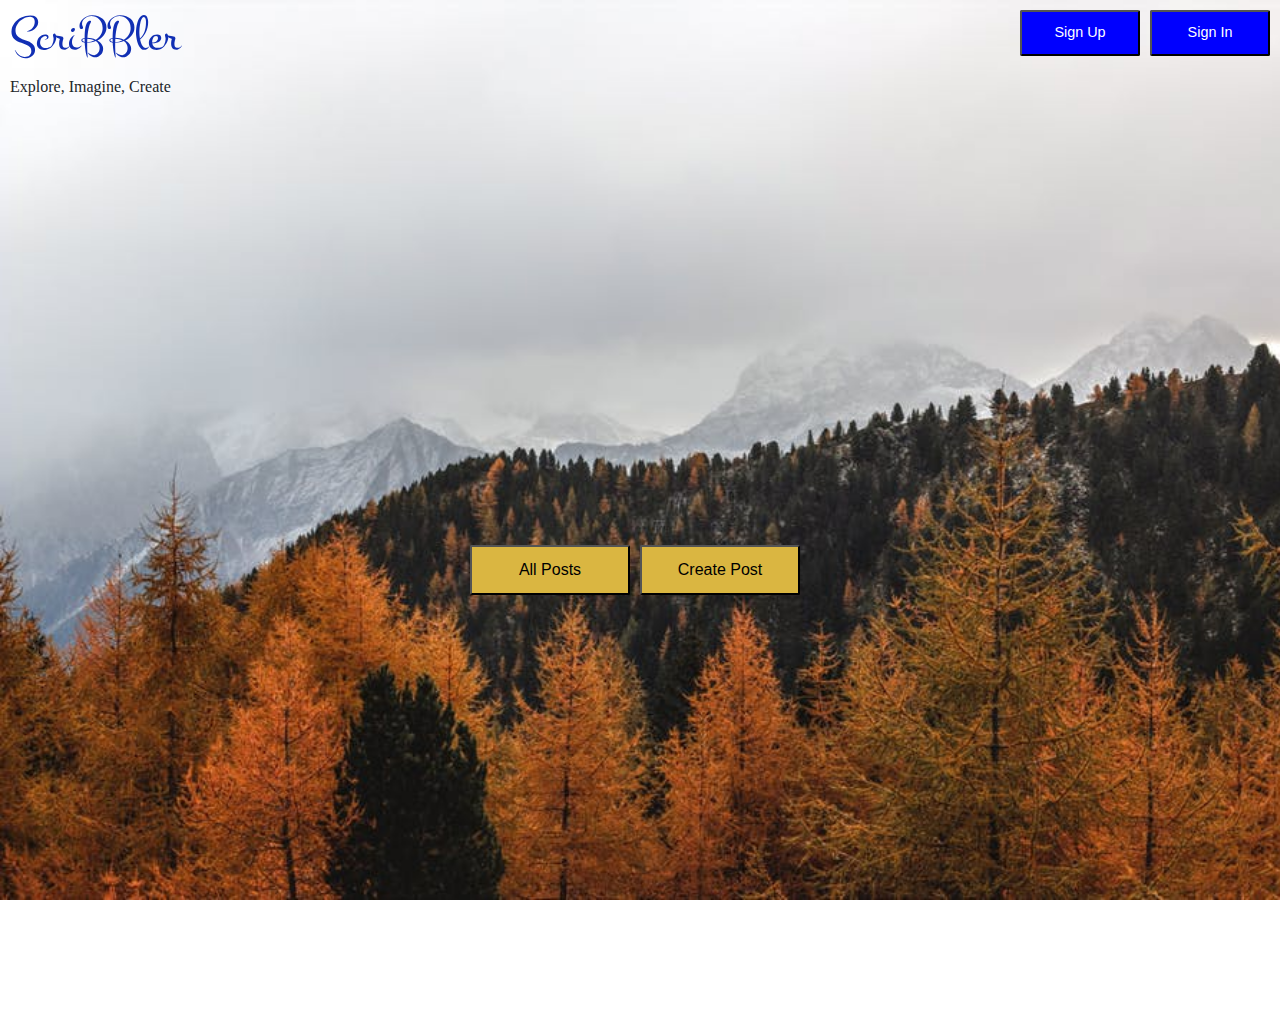
<file: index.html>
<!DOCTYPE html>
<html>

<head>
    <!-- TODO: Include Font Awesome file here -->

    <link rel="stylesheet" href="https://maxcdn.bootstrapcdn.com/bootstrap/4.0.0/css/bootstrap.min.css"
        integrity="sha384-Gn5384xqQ1aoWXA+058RXPxPg6fy4IWvTNh0E263XmFcJlSAwiGgFAW/dAiS6JXm" crossorigin="anonymous">

    <link rel="stylesheet" href="./style/index.css">
    <link rel="stylesheet" href="./style/header.css">
    <!-- TODO: Include Google Fonts file here -->
    <link href="https://fonts.googleapis.com/css?family=Montez|Roboto|Ubuntu+Mono&display=swap" rel="stylesheet">



    <!-- Bootstrap for modals-->

    <link rel="stylesheet" href="https://stackpath.bootstrapcdn.com/bootstrap/4.1.3/css/bootstrap.min.css"
        integrity="sha384-MCw98/SFnGE8fJT3GXwEOngsV7Zt27NXFoaoApmYm81iuXoPkFOJwJ8ERdknLPMO" crossorigin="anonymous">
    <script src="https://code.jquery.com/jquery-3.3.1.slim.min.js"
        integrity="sha384-q8i/X+965DzO0rT7abK41JStQIAqVgRVzpbzo5smXKp4YfRvH+8abtTE1Pi6jizo"
        crossorigin="anonymous"></script>
    <script src="https://cdnjs.cloudflare.com/ajax/libs/popper.js/1.14.3/umd/popper.min.js"
        integrity="sha384-ZMP7rVo3mIykV+2+9J3UJ46jBk0WLaUAdn689aCwoqbBJiSnjAK/l8WvCWPIPm49"
        crossorigin="anonymous"></script>
    <script src="https://stackpath.bootstrapcdn.com/bootstrap/4.1.3/js/bootstrap.min.js"
        integrity="sha384-ChfqqxuZUCnJSK3+MXmPNIyE6ZbWh2IMqE241rYiqJxyMiZ6OW/JmZQ5stwEULTy"
        crossorigin="anonymous"></script>
</head>

<body>
    <!-- TODO: Include all your code for the header and home page here -->
    <div class="header">
        <div class="bg-signin">
            <button type="button" class="signinupbutton" data-toggle="modal" data-target="#exampleModal"
                id="sign-in-button">
                Sign In
            </button>

            <button type="button" class="signinupbutton" data-toggle="modal" data-target="#exampleModalSignUp"
                id="sign-up-button">
                Sign Up
            </button>
        </div>

        <a id="pageTitle" class="logo-title">ScriBBler</a>
        <p class="sub-heading">Explore, Imagine, Create</p>
        <!-- Modal for Sign In-->
        <div class="modal fade" id="exampleModal" tabindex="-1" role="dialog" aria-labelledby="exampleModalLabel"
            aria-hidden="true">
            <div class="modal-dialog" role="document">
                <div class="modal-content">
                    <div class="modal-header">
                        <h4 class="modal-title" id="exampleModalLabel"
                            style="color:grey;font-family: 'Roboto', sans-serif;font-size: larger;">Welcome Back !</h4>
                        <button type="button" class="close" data-dismiss="modal" aria-label="Close">
                            <span aria-hidden="true">&times;</span>
                        </button>
                    </div>
                    <div class="modal-body">
                        <form>
                            <div class="form-group">
                                <label for="exampleInputUsername">Username</label>
                                <input type="text" class="form-control" id="exampleInputUsername"
                                    aria-describedby="usernameHelp" placeholder="Enter your username"
                                    style="background-color :#DCDCDC ;" required>
                            </div>
                            <div class="form-group">
                                <label for="exampleInputPassword1">Password</label>
                                <input type="password" class="form-control" id="exampleInputPassword1"
                                    placeholder="Enter your password" style="background-color :#DCDCDC ;" required>
                            </div>
                            <div class="modal-signin-container">
                                <button type="submit" class="btn btn-success btn-block">Sign In</button>
                            </div>
                            <div class="modal-footer border-top-0 d-flex justify-content-center">
                                Not a member ? <a data-target="#exampleModalSignUp" data-dismiss="modal"
                                    data-toggle="modal" href="#signup-form"> Sign Up</a>
                            </div>
                        </form>
                    </div>
                </div>
            </div>
        </div>
        <!-- Modals  Sign Up-->
        <div class="modal fade" id="exampleModalSignUp" tabindex="-1" role="dialog" aria-labelledby="exampleModalLabel"
            aria-hidden="true">
            <div class="modal-dialog" role="document">
                <div class="modal-content">
                    <div class="modal-header">
                        <h4 class="modal-title" id="exampleModalLabel"
                            style="color:grey;font-family: 'Roboto', sans-serif;font-size: larger;">Get Started</h4>
                        <button type="button" class="close" data-dismiss="modal" aria-label="Close">
                            <span aria-hidden="true">&times;</span>
                        </button>
                    </div>
                    <div class="modal-body">
                        <form>

                            <div class="form-group">
                                <label for="name">Name</label>
                                <input type="text" class="form-control" id="name" placeholder="Enter your name"
                                    style="background-color : 	#DCDCDC ;" required>

                            </div>
                            <div class="form-group">
                                <label for="exampleInputUsername1">Username</label>
                                <input type="text" class="form-control" id="exampleInputUsername1"
                                    aria-describedby="emailHelp" placeholder="Enter your username"
                                    style="background-color :#DCDCDC ;" required>
                            </div>
                            <div class="form-group">
                                <label for="exampleInputPassword1">Password</label>
                                <input type="password" class="form-control" id="exampleInputPassword1"
                                    placeholder="Enter your password" style="background-color :#DCDCDC ;" required>
                            </div>
                            <div class="form-group">
                                <label for="exampleInputPassword1">Confirm Password</label>
                                <input type="password" class="form-control" id="exampleInputPassword2"
                                    placeholder="Re-enter your Password" style="background-color :#DCDCDC ;" required>
                            </div>

                            <div class="modal-signin-container">
                                <button type="submit" class="btn btn-success btn-block">Sign Up</button>
                            </div>

                        </form>
                    </div>
                </div>
            </div>
        </div>
    </div>


    <div class="posts">
        <div class="bg-post">
            <button type="button" class="postbutton" onclick="window.location.href = './html/bloglist.html';">
                All Posts
            </button>
            <button type="button" class="postbutton" data-toggle="modal" data-target="#createPost"
                id="create-post-button">
                Create Post
            </button>
        </div>

        <div class="post-buttons">
            <div class="modal fade bd-example-modal-lg" tabindex="-1" role="dialog" id="createPost">
                <div class="modal-dialog  modal-lg" role="document">
                    <div class="modal-content">
                        <div class="modal-header">
                            <h5 class="modal-title"
                                style="color:grey;font-family: 'Roboto', sans-serif;font-size: larger;">
                                Pen
                                Your Post</h5>
                            <button type="button" class="close" data-dismiss="modal" aria-label="Close">
                                <span aria-hidden="true">&times;</span>
                            </button>
                        </div>
                        <form>
                            <div class="modal-body">
                                <div class="form-group">
                                    <label for="title">Title</label>
                                    <input type="text" class="form-control" id="title"
                                        placeholder="Enter title of your post" style="background-color : 	#DCDCDC ;"
                                        required>

                                </div>
                                <div class="form-group">
                                    <label for="content">Contents</label>
                                    <textarea rows="10" cols="50" class="form-control" id="content"
                                        placeholder="Enter the contents of your post"
                                        style="background-color :	#DCDCDC;" required></textarea>
                                </div>
                            </div>
                            <div class="modal-footer border-top-0 d-flex justify-content-center">
                                <button type="submit" class="btn btn-success" style="width: 100px;">Create</button>
                            </div>
                        </form>
                    </div>
                </div>
            </div>
        </div>
    </div>

</body>

</html>
</file>
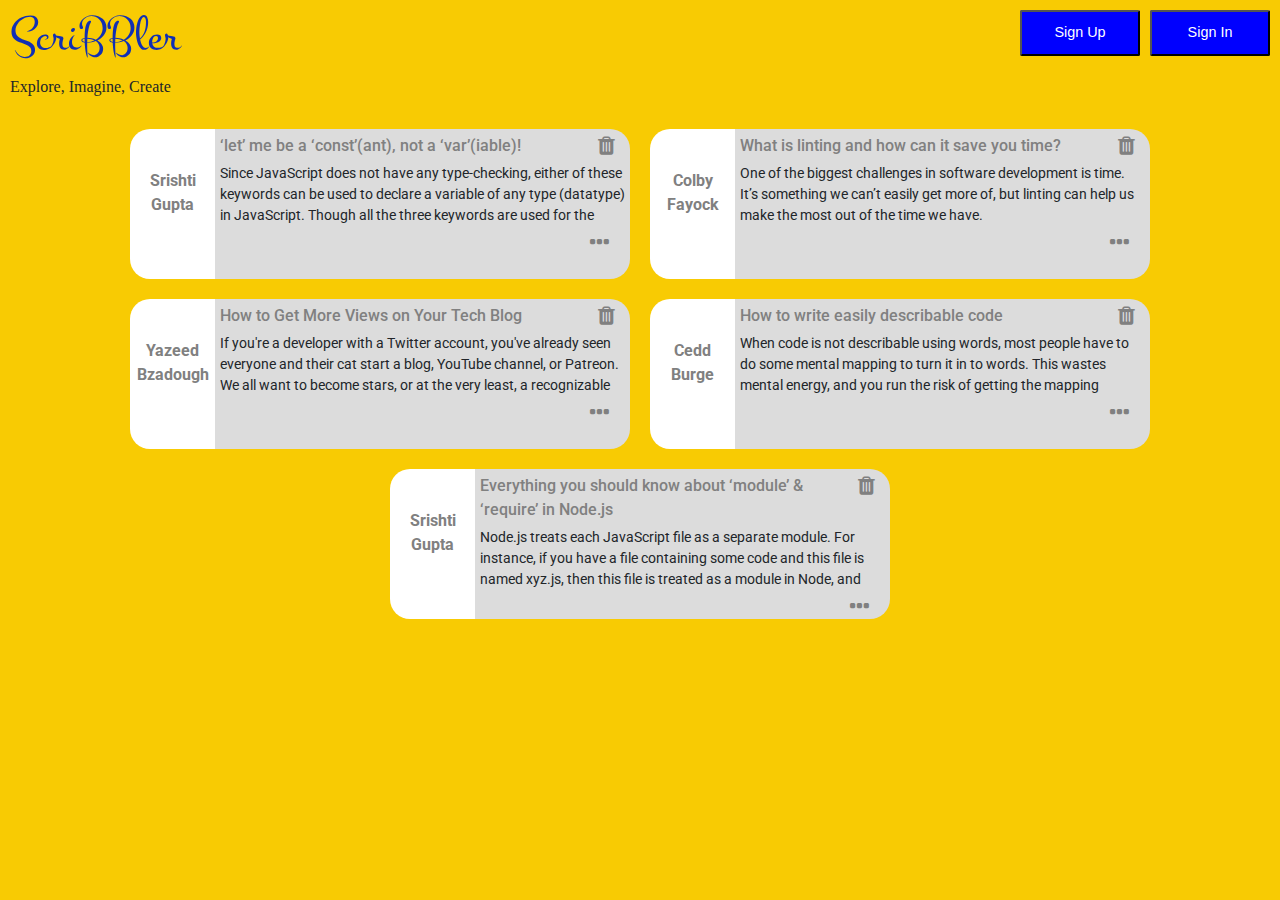
<file: html/bloglist.html>
<!DOCTYPE html>
<html>

<head>
    <!-- TODO: Include Font Awesome file here -->
    <!-- TODO: Include Google Fonts file here -->
    <link rel="stylesheet" href="https://maxcdn.bootstrapcdn.com/bootstrap/4.0.0/css/bootstrap.min.css"
        integrity="sha384-Gn5384xqQ1aoWXA+058RXPxPg6fy4IWvTNh0E263XmFcJlSAwiGgFAW/dAiS6JXm" crossorigin="anonymous">
    <link href="https://fonts.googleapis.com/css?family=Montez|Roboto|Ubuntu+Mono&display=swap" rel="stylesheet">
    <link rel="stylesheet" href="http://maxcdn.bootstrapcdn.com/font-awesome/4.4.0/css/font-awesome.min.css"
        type="text/css" media="screen" />
    <link rel="stylesheet" type="text/css" href="../style/header.css" />
    <link rel="stylesheet" type="text/css" href="../style/bloglist.css" />


</head>

<body style=" background-color: #f8cb03;">
    <!-- TODO: Include code for header here -->
    <div class="header">
        <div class="bg-signin">
            <button type="button" class="signinupbutton" data-toggle="modal" data-target="#exampleModal"
                id="sign-in-button">
                Sign In
            </button>

            <button type="button" class="signinupbutton" data-toggle="modal" data-target="#exampleModalSignUp"
                id="sign-up-button">
                Sign Up
            </button>
        </div>

        <a id="pageTitle" class="logo-title">ScriBBler</a>
        <p class="sub-heading">Explore, Imagine, Create</p>
        <!-- Modal Sign In-->
        <div class="modal fade" id="exampleModal" tabindex="-1" role="dialog" aria-labelledby="exampleModalLabel"
            aria-hidden="true">
            <div class="modal-dialog" role="document">
                <div class="modal-content">
                    <div class="modal-header">
                        <h4 class="modal-title" id="exampleModalLabel"
                            style="color:grey;font-family: 'Roboto', sans-serif;font-size: larger;">Welcome Back !</h4>
                        <button type="button" class="close" data-dismiss="modal" aria-label="Close">
                            <span aria-hidden="true">&times;</span>
                        </button>
                    </div>
                    <div class="modal-body">
                        <form>
                            <div class="form-group">
                                <label for="exampleInputUsername">Username</label>
                                <input type="text" class="form-control" id="exampleInputUsername"
                                    aria-describedby="usernameHelp" placeholder="Enter your username"
                                    style="background-color :#DCDCDC ;" required>
                            </div>
                            <div class="form-group">
                                <label for="exampleInputPassword1">Password</label>
                                <input type="password" class="form-control" id="exampleInputPassword1"
                                    placeholder="Enter your password" style="background-color :#DCDCDC ;" required>
                            </div>
                            <div class="modal-signin-container">
                                <button type="submit" class="btn btn-success btn-block">Sign In</button>
                            </div>
                            <div class="modal-footer border-top-0 d-flex justify-content-center">
                                Not a member ? <a data-target="#exampleModalSignUp" data-dismiss="modal"
                                    data-toggle="modal" href="#signup-form"> Sign Up</a>
                            </div>
                        </form>
                    </div>
                </div>
            </div>
        </div>
        <!-- Modal Sign up -->
        <div class="modal fade" id="exampleModalSignUp" tabindex="-1" role="dialog" aria-labelledby="exampleModalLabel"
            aria-hidden="true">
            <div class="modal-dialog" role="document">
                <div class="modal-content">
                    <div class="modal-header">
                        <h4 class="modal-title" id="exampleModalLabel"
                            style="color:grey;font-family: 'Roboto', sans-serif;font-size: larger;">Get Started</h4>
                        <button type="button" class="close" data-dismiss="modal" aria-label="Close">
                            <span aria-hidden="true">&times;</span>
                        </button>
                    </div>
                    <div class="modal-body">
                        <form>

                            <div class="form-group">
                                <label for="name">Name</label>
                                <input type="text" class="form-control" id="name" placeholder="Enter your name"
                                    style="background-color : 	#DCDCDC ;" required>

                            </div>
                            <div class="form-group">
                                <label for="exampleInputUsername1">Username</label>
                                <input type="text" class="form-control" id="exampleInputUsername1"
                                    aria-describedby="emailHelp" placeholder="Enter your username"
                                    style="background-color :#DCDCDC ;" required>
                            </div>
                            <div class="form-group">
                                <label for="exampleInputPassword1">Password</label>
                                <input type="password" class="form-control" id="exampleInputPassword1"
                                    placeholder="Enter your password" style="background-color :#DCDCDC ;" required>
                            </div>
                            <div class="form-group">
                                <label for="exampleInputPassword1">Confirm Password</label>
                                <input type="password" class="form-control" id="exampleInputPassword2"
                                    placeholder="Re-enter your Password" style="background-color :#DCDCDC ;" required>
                            </div>

                            <div class="modal-signin-container">
                                <button type="submit" class="btn btn-success btn-block">Sign Up</button>
                            </div>

                        </form>
                    </div>
                </div>
            </div>
        </div>
    </div>

    <!-- ATTENTION: The HTML code for the list of posts has been given to you. You can feel free to add/delete/modify this code. You need to write the proper CSS and JavaScript code corresponding to this page so that the result looks like the screenshots given to you in the Project Statement. -->

    <!-- list of all posts starts here -->

    <div class="container">

        <!-- post 1 starts here -->


        <div class="card-new" id="card1">

            <div class="side-square-wrapper">
                <span class="side-square-wrapper-content" id="author1"> Srishti Gupta</span>

            </div>
            <div class="custom-card-body">
                <div>
                    <div class="card-body-heading">
                        <span class="card-body-heading-content" id="heading1">‘let’ me be a ‘const’(ant), not a
                            ‘var’(iable)!</span>
                        <span class="trash-button" data-toggle="modal" data-target="#modalConfirmYesNo1">
                            <!-- TODO: Include Font Awesome icon for delete icon here -->
                            <i class="fa fa-trash fa-lg"></i>
                        </span>
                    </div>

                </div>
                <div class="post-text" id="content1">Since JavaScript does not have any type-checking, either of these
                    keywords can be
                    used to declare a variable of any type (datatype) in JavaScript. Though all the three keywords are
                    used for the
                    same purpose, they are different.</div>

                <!-- TODO: Include Font Awesome icon for horizontal ellipsis icon here -->
                <span class="ellipsis" onclick="openPost(author1,heading1,content1)">

                    <i style="font-size:24px" class="fa">&#xf141;</i>
                </span>

            </div>
            <!--- Delete card modal-->
            <div id="modalConfirmYesNo1" class="modal fade">
                <div class="modal-dialog " style="height: 15px; width:350px;">
                    <div class="modal-content">
                        <div class="modal-header">
                            <h4 id="lblTitleConfirmYesNo" class="modal-title" style="font-size: 15px;">
                                Are you sure you want to delete this post?</h4>

                        </div>

                        <div class="modal-footer">
                            <button id="btnYesConfirm" type="button" class="btn btn-success"
                                style="margin-right: 200px;" data-dismiss="modal"
                                onclick="removeCard('card1')">Yes</button>
                            <button id="btnNoConfirmYesNo" type="button" class="btn btn-danger"
                                data-dismiss="modal">No</button>
                        </div>
                    </div>
                </div>
            </div>

        </div>

        <!-- post 1 ends here -->

        <!-- post 2 starts here -->

        <div class="card-new" id="card2">

            <div class="side-square-wrapper">
                <span class="side-square-wrapper-content" id="author2"> Colby Fayock</span>
            </div>
            <div class="custom-card-body">
                <div>
                    <div class="card-body-heading">
                        <span class="card-body-heading-content" id="heading2">What is linting and how can it save you
                            time?</span>
                        <span class="trash-button" data-toggle="modal" data-target="#modalConfirmYesNo2">
                            <!-- TODO: Include Font Awesome icon for delete icon here -->
                            <i class="fa fa-trash fa-lg"></i>
                        </span>
                    </div>

                </div>
                <div class="post-text" id="content2">One of the biggest challenges in software development is time. It’s
                    something we can’t easily get more of, but linting can help us make the most out of the time we
                    have.</div>


                <!-- TODO: Include Font Awesome icon for horizontal ellipsis icon here -->
                <span class="ellipsis" onclick="openPost(author2,heading2,content2)">
                    <i style="font-size:24px" class="fa">&#xf141;</i>
                </span>

            </div>
            <!--- Delete card modal-->
            <div id="modalConfirmYesNo2" class="modal fade">
                <div class="modal-dialog " style="height: 15px; width:350px;">
                    <div class="modal-content">
                        <div class="modal-header">
                            <h4 id="lblTitleConfirmYesNo" class="modal-title" style="font-size: 15px;">
                                Are you sure you want to delete this post?</h4>

                        </div>

                        <div class="modal-footer">
                            <button id="btnYesConfirm" type="button" class="btn btn-success"
                                style="margin-right: 200px;" data-dismiss="modal"
                                onclick="removeCard('card2')">Yes</button>
                            <button id="btnNoConfirmYesNo" type="button" class="btn btn-danger"
                                data-dismiss="modal">No</button>
                        </div>
                    </div>
                </div>
            </div>

        </div>

        <!-- post 2 ends here -->

        <!-- post 3 starts here -->


        <div class="card-new" id="card3">

            <div class="side-square-wrapper">
                <span class="side-square-wrapper-content" id="author3">
                    Yazeed Bzadough
                </span>
            </div>
            <div class="custom-card-body">
                <div>
                    <div class="card-body-heading">
                        <span class="card-body-heading-content" id="heading3">How to Get More Views on Your Tech
                            Blog</span>
                        <span class="trash-button" data-toggle="modal" data-target="#modalConfirmYesNo3">
                            <!-- TODO: Include Font Awesome icon for delete icon here -->
                            <i class="fa fa-trash fa-lg"></i>
                        </span>
                    </div>

                </div>
                <div class="post-text" id="content3">If you're a developer with a Twitter account,
                    you've already seen everyone and their cat start a blog, YouTube channel, or Patreon.
                    We all want to become stars, or at the very least, a recognizable name in the industry.</div>

                <!-- TODO: Include Font Awesome icon for horizontal ellipsis icon here -->
                <span class="ellipsis" onclick="openPost(author3,heading3,content3)">
                    <i style="font-size:24px" class="fa">&#xf141;</i>
                </span>

            </div>
            <!--- Delete modal card-->
            <div id="modalConfirmYesNo3" class="modal fade">
                <div class="modal-dialog " style="height: 15px; width:350px;">
                    <div class="modal-content">
                        <div class="modal-header">
                            <h4 id="lblTitleConfirmYesNo" class="modal-title" style="font-size: 15px;">
                                Are you sure you want to delete this post?</h4>

                        </div>

                        <div class="modal-footer">
                            <button id="btnYesConfirm" type="button" class="btn btn-success"
                                style="margin-right: 200px;" data-dismiss="modal"
                                onclick="removeCard('card3')">Yes</button>
                            <button id="btnNoConfirmYesNo" type="button" class="btn btn-danger"
                                data-dismiss="modal">No</button>
                        </div>
                    </div>
                </div>
            </div>


        </div>

        <!-- post 3 ends here -->
        <!-- post 4 starts here -->


        <div class="card-new" id="card4">

            <div class="side-square-wrapper">
                <span class="side-square-wrapper-content" id="author4">
                    Cedd Burge
                </span>
            </div>
            <div class="custom-card-body">
                <div>
                    <div class="card-body-heading">
                        <span class="card-body-heading-content" id="heading4">How to write easily describable
                            code</span>
                        <span class="trash-button" data-toggle="modal" data-target="#modalConfirmYesNo4">
                            <!-- TODO: Include Font Awesome icon for delete icon here -->
                            <i class="fa fa-trash fa-lg"></i>
                        </span>
                    </div>

                </div>
                <div class="post-text" id="content4">When code is not describable using words, most people have to do
                    some mental mapping to turn it in to words. This wastes mental energy, and you run the risk of
                    getting the mapping wrong. Different people will map to different words, which
                    leads to confusion when discussing the code.</div>

                <!-- TODO: Include Font Awesome icon for horizontal ellipsis icon here -->
                <div class="ellipsis" onclick="openPost(author4,heading4,content4)">
                    <i style="font-size:24px" class="fa">&#xf141;</i>
                </div>

            </div>
            <!--- Delete card modal-->
            <div id="modalConfirmYesNo4" class="modal fade">
                <div class="modal-dialog " style="height: 15px; width:350px;">
                    <div class="modal-content">
                        <div class="modal-header">
                            <h4 id="lblTitleConfirmYesNo" class="modal-title" style="font-size: 15px;">Are you sure you
                                want to delete this post?</h4>


                        </div>

                        <div class="modal-footer">
                            <button id="btnYesConfirm" type="button" class="btn btn-success"
                                style="margin-right: 200px;" data-dismiss="modal"
                                onclick="removeCard('card4')">Yes</button>
                            <button id="btnNoConfirmYesNo" type="button" class="btn btn-danger"
                                data-dismiss="modal">No</button>
                        </div>
                    </div>
                </div>
            </div>

        </div>

        <!-- post 4 ends here -->
        <!-- post 5 starts here -->


        <div class="card-new" id="card5">

            <div class="side-square-wrapper">
                <span class="side-square-wrapper-content" id="author5">
                    Srishti Gupta
                </span>
            </div>
            <div class="custom-card-body">
                <div>
                    <div class="card-body-heading">
                        <span class="card-body-heading-content" id="heading5">Everything you should know about
                            ‘module’ & ‘require’ in Node.js</span>
                        <span class="trash-button" data-toggle="modal" data-target="#modalConfirmYesNo5">
                            <!-- TODO: Include Font Awesome icon for delete icon here -->
                            <i class="fa fa-trash fa-lg"></i>
                        </span>
                    </div>

                </div>
                <div class="post-text" id="content5">Node.js treats each JavaScript file as a separate module. For
                    instance, if you have a file containing some code and this file is named xyz.js, then this file is
                    treated as a module in Node, and you can say that you’ve created a module
                    named xyz.</div>

                <!-- TODO: Include Font Awesome icon for horizontal ellipsis icon here -->
                <span class="ellipsis" onclick="openPost(author5,heading5,content5)">
                    <i style="font-size:24px" class="fa">&#xf141;</i>
                </span>

            </div>
            <!--- Delete card modal-->
            <div id="modalConfirmYesNo5" class="modal fade">
                <div class="modal-dialog " style="height: 15px; width:350px;">
                    <div class="modal-content">
                        <div class="modal-header">
                            <h4 id="lblTitleConfirmYesNo" class="modal-title" style="font-size: 15px;">Are you sure you
                                want to delete this post?</h4>


                        </div>

                        <div class="modal-footer">
                            <button id="btnYesConfirm" type="button" class="btn btn-success"
                                style="margin-right: 200px;" data-dismiss="modal"
                                onclick="removeCard('card5')">Yes</button>
                            <button id="btnNoConfirmYesNo" type="button" class="btn btn-danger"
                                data-dismiss="modal">No</button>
                        </div>
                    </div>
                </div>
            </div>


        </div>

        <!-- post 5 ends here -->





    </div>
    <!-- list of all posts ends here -->
    <script src="https://code.jquery.com/jquery-3.4.1.slim.min.js"
        integrity="sha384-J6qa4849blE2+poT4WnyKhv5vZF5SrPo0iEjwBvKU7imGFAV0wwj1yYfoRSJoZ+n"
        crossorigin="anonymous"></script>
    <script src="https://cdn.jsdelivr.net/npm/popper.js@1.16.0/dist/umd/popper.min.js"
        integrity="sha384-Q6E9RHvbIyZFJoft+2mJbHaEWldlvI9IOYy5n3zV9zzTtmI3UksdQRVvoxMfooAo"
        crossorigin="anonymous"></script>
    <script src="https://stackpath.bootstrapcdn.com/bootstrap/4.4.1/js/bootstrap.min.js"
        integrity="sha384-wfSDF2E50Y2D1uUdj0O3uMBJnjuUD4Ih7YwaYd1iqfktj0Uod8GCExl3Og8ifwB6"
        crossorigin="anonymous"></script>

    <script src="../scripts/bloglist.js"></script>
</body>

</html>
</file>
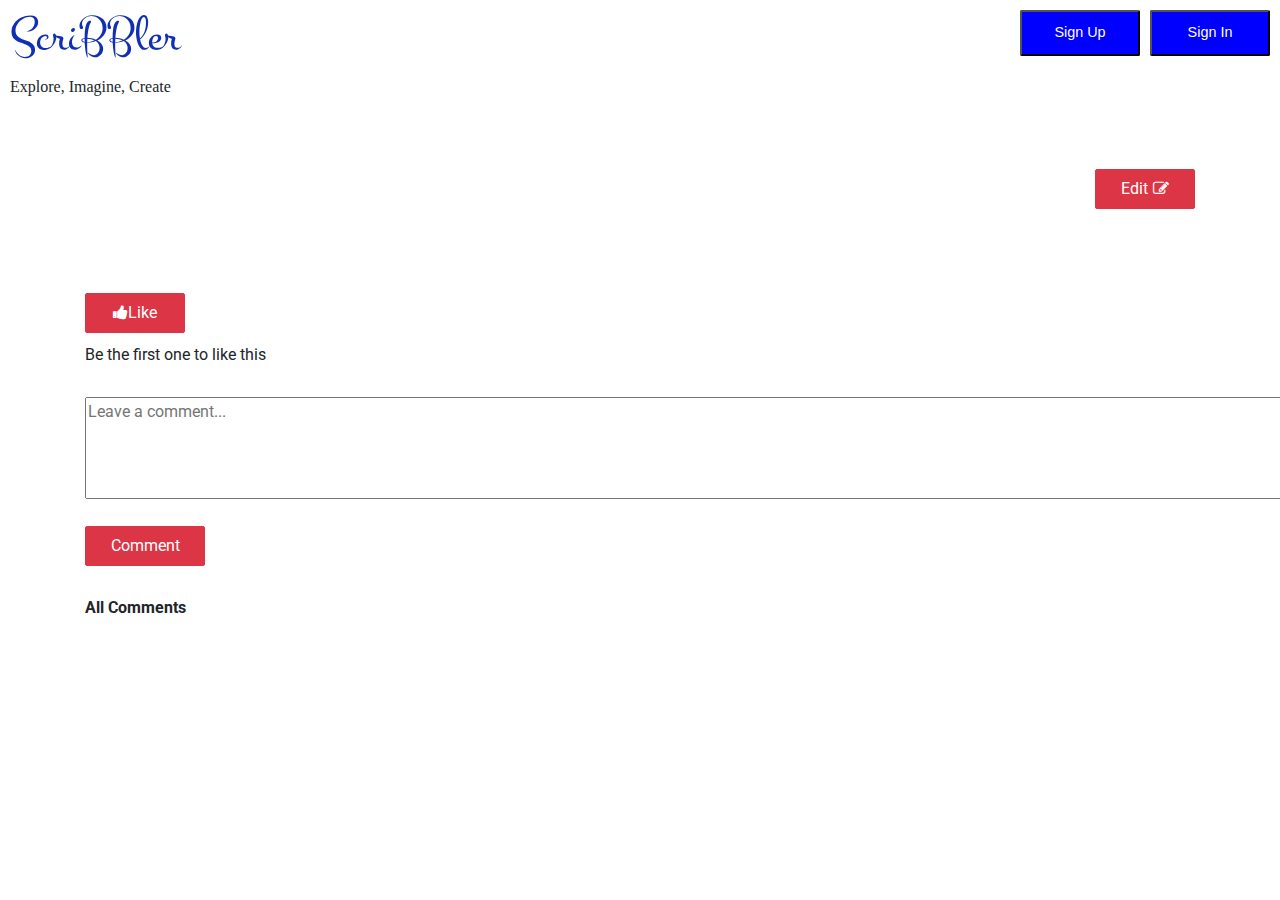
<file: html/post.html>
<!DOCTYPE html>
<html>

<head>
    <!-- TODO: Include Font Awesome file here -->
    <!-- TODO: Include Google Fonts file here -->
    <link rel="stylesheet" href="https://maxcdn.bootstrapcdn.com/bootstrap/4.0.0/css/bootstrap.min.css"
        integrity="sha384-Gn5384xqQ1aoWXA+058RXPxPg6fy4IWvTNh0E263XmFcJlSAwiGgFAW/dAiS6JXm" crossorigin="anonymous">
    <link href="https://fonts.googleapis.com/css?family=Montez|Roboto|Ubuntu+Mono&display=swap" rel="stylesheet">
    <link rel="stylesheet" type="text/css" href="../style/header.css" />
    <link rel="stylesheet" type="text/css" href="../style/post.css" />
    <link rel="stylesheet" href="https://cdnjs.cloudflare.com/ajax/libs/font-awesome/4.7.0/css/font-awesome.min.css">

</head>

<body style=" background-color: white;">
    <div class="header">
        <div class="bg-signin">
            <button type="button" class="signinupbutton" data-toggle="modal" data-target="#exampleModal"
                id="sign-in-button">
                Sign In
            </button>

            <button type="button" class="signinupbutton" data-toggle="modal" data-target="#exampleModalSignUp"
                id="sign-up-button">
                Sign Up
            </button>
        </div>

        <a id="pageTitle" class="logo-title">ScriBBler</a>
        <p class="sub-heading">Explore, Imagine, Create</p>
        <!-- Modal -->
        <div class="modal fade" id="exampleModal" tabindex="-1" role="dialog" aria-labelledby="exampleModalLabel"
            aria-hidden="true">
            <div class="modal-dialog" role="document">
                <div class="modal-content">
                    <div class="modal-header">
                        <h4 class="modal-title" id="exampleModalLabel"
                            style="color:grey;font-family: 'Roboto', sans-serif;font-size: larger;">Welcome Back !</h4>
                        <button type="button" class="close" data-dismiss="modal" aria-label="Close">
                            <span aria-hidden="true">&times;</span>
                        </button>
                    </div>
                    <div class="modal-body">
                        <form>
                            <div class="form-group">
                                <label for="exampleInputUsername">Username</label>
                                <input type="text" class="form-control" id="exampleInputUsername"
                                    aria-describedby="usernameHelp" placeholder="Enter your username"
                                    style="background-color :#DCDCDC ;" required>
                            </div>
                            <div class="form-group">
                                <label for="exampleInputPassword1">Password</label>
                                <input type="password" class="form-control" id="exampleInputPassword1"
                                    placeholder="Enter your password" style="background-color :#DCDCDC ;" required>
                            </div>
                            <div class="modal-signin-container">
                                <button type="submit" class="btn btn-success btn-block">Sign In</button>
                            </div>
                            <div class="modal-footer border-top-0 d-flex justify-content-center">
                                Not a member ? <a data-target="#exampleModalSignUp" data-dismiss="modal"
                                    data-toggle="modal" href="#signup-form"> Sign Up</a>
                            </div>
                        </form>
                    </div>
                </div>
            </div>
        </div>
        <!-- Modal -->
        <div class="modal fade" id="exampleModalSignUp" tabindex="-1" role="dialog" aria-labelledby="exampleModalLabel"
            aria-hidden="true">
            <div class="modal-dialog" role="document">
                <div class="modal-content">
                    <div class="modal-header">
                        <h4 class="modal-title" id="exampleModalLabel"
                            style="color:grey;font-family: 'Roboto', sans-serif;font-size: larger;">Get Started</h4>
                        <button type="button" class="close" data-dismiss="modal" aria-label="Close">
                            <span aria-hidden="true">&times;</span>
                        </button>
                    </div>
                    <div class="modal-body">
                        <form>

                            <div class="form-group">
                                <label for="name">Name</label>
                                <input type="text" class="form-control" id="name" placeholder="Enter your name"
                                    style="background-color : 	#DCDCDC ;" required>

                            </div>
                            <div class="form-group">
                                <label for="exampleInputUsername1">Username</label>
                                <input type="text" class="form-control" id="exampleInputUsername1"
                                    aria-describedby="emailHelp" placeholder="Enter your username"
                                    style="background-color :#DCDCDC ;" required>
                            </div>
                            <div class="form-group">
                                <label for="exampleInputPassword1">Password</label>
                                <input type="password" class="form-control" id="exampleInputPassword1"
                                    placeholder="Enter your password" style="background-color :#DCDCDC ;" required>
                            </div>
                            <div class="form-group">
                                <label for="exampleInputPassword1">Confirm Password</label>
                                <input type="password" class="form-control" id="exampleInputPassword2"
                                    placeholder="Re-enter your Password" style="background-color :#DCDCDC ;" required>
                            </div>

                            <div class="modal-signin-container">
                                <button type="submit" class="btn btn-success btn-block">Sign Up</button>
                            </div>

                        </form>
                    </div>
                </div>
            </div>
        </div>
    </div>

    <div class="post container">
        <div class="heading-content" id="edit-heading" contenteditable="true"></div>
        <div class="author">
            <div class="author-name"></div>
            <div>
                <button id="edit-button" type="button" class="btn btn-danger" onclick="onEdit()">Edit<i
                        class="fa fa-edit" style="padding-left: 5px;"></i></button>
            </div>
        </div>


        <div class="post-content" id="edit-contenttext" contenteditable="true">
        </div>

        <button id="like-button" type="button" class="btn btn-danger" onclick="countLikes()"><i
                class="fa fa-thumbs-up"></i><span id="likeButton">Like</span></button>
        <div id="showCount">Be the first one to like this</div>

        <textarea id="comment" rows="4" cols="135" placeholder="Leave a comment..." name="comment"></textarea>
        <div><button id="comment-button" type="button" class="btn btn-danger"
                onclick="addComment(comment)">Comment</button></div>
        <div id="allCommentsHeading">All Comments</div>
        <div class="comment-container">
            <div id="comments">
            </div>
        </div>

    </div>


    <script src="https://code.jquery.com/jquery-3.4.1.slim.min.js"
        integrity="sha384-J6qa4849blE2+poT4WnyKhv5vZF5SrPo0iEjwBvKU7imGFAV0wwj1yYfoRSJoZ+n"
        crossorigin="anonymous"></script>
    <script src="https://cdn.jsdelivr.net/npm/popper.js@1.16.0/dist/umd/popper.min.js"
        integrity="sha384-Q6E9RHvbIyZFJoft+2mJbHaEWldlvI9IOYy5n3zV9zzTtmI3UksdQRVvoxMfooAo"
        crossorigin="anonymous"></script>
    <script src="https://stackpath.bootstrapcdn.com/bootstrap/4.4.1/js/bootstrap.min.js"
        integrity="sha384-wfSDF2E50Y2D1uUdj0O3uMBJnjuUD4Ih7YwaYd1iqfktj0Uod8GCExl3Og8ifwB6"
        crossorigin="anonymous"></script>

    <script src=../scripts/post.js> </script> </body> </html>
</file>
<file: style/index.css>
body {
    background-image: url("../images/background.jpg");
    background-repeat: no-repeat;
    background-attachment: fixed;
  background-size: cover;
}
 .bg-post{
  display: flex;
  height: 100vh;
  justify-content: center;
  align-items: center;
 }

 .postbutton{
  height: 50px;
  width: 160px;
  padding: 10px;
  border-radius: 2px;
  
  cursor: pointer;
  font-weight: 500;
  font-size: 100%;
  background: #DAB641;
  color:black;
  float: center;                  
  
  margin: 10px 10px 0px 0px;
  font-family: Arial, Helvetica, sans-serif;
 }
</file>
<file: style/header.css>
#pageTitle{
    font-family: 'Montez', cursive;
    font-size: 50px;
    color: #112fb4;
    margin: auto;
    text-decoration: none;
    margin: 10px 10px 0px 10px;    
    }
    
    .sub-heading {
      font-family: 'Ubuntu Mono';
      margin-left: 10px;
    }
    
    .modal-signin-container{
      border: 10px solid white;
    }
    
    .signinupbutton{
      width: 120px;
      padding: 10px;
      border-radius: 2px;
      cursor: pointer;
      font-weight: 500;
      font-size: 90%;
      background: #0000ff;
      color: #fff;
      float: right;                  
      
      margin: 10px 10px 0px 0px;
      font-family: Arial, Helvetica, sans-serif;
     }
</file>
<file: style/bloglist.css>
body{
    background-color: #ffeedd;
}

.container{
    padding-top: 4px;
    display: flex;
    flex-wrap: wrap;
    justify-content: center;
}

.card-new{
    border-radius: 25px;
    height: 150px;
    display: flex;
    flex-direction: row;
    border-radius: 30px;
    margin: 10px;
    width: 500px;
    transition: box-shadow .3s;
  
}

.card-new:hover {
    box-shadow: 0 0  5px 5px rgba(33,33,33,.2); 
  }

.side-square-wrapper{
    height: 150px;
    width: 17%;
    text-align: center;
    background-color: white;
    padding: 40px 4px;
    font-size: 16px;
    font-weight: bold;
    color:gray;
    border-top-left-radius: 20px;
    border-bottom-left-radius: 20px;
}

.custom-card-body{
    height: 150px; 
    background-color: #DCDCDC;
    width: 83%;
    padding: 5px;
    font-size: 14px;
    border-top-right-radius: 20px;
    border-bottom-right-radius: 20px; 
}

.card-body-heading{
   color:gray;
   font-size: 16px;
   font-weight: 500;
   display: flex;
   flex-direction: row;
   justify-content: space-between;
   padding-bottom: 5px;
   
}

.post-text{
    overflow: hidden; 
    white-space: normal; 

    height: 4.8em;  
    text-overflow: -o-ellipsis-lastline; 
}

.trash-button{
    float: right;
    padding-right: 10px;
    size: 10px;
    cursor: pointer;
}

.ellipsis{
   margin-left: 370px;
   color: grey;
    cursor: pointer;
    padding-right: 120px;
    margin-bottom: 4px; 
 
  
}
</file>
<file: style/post.css>
body{
    position : relative;
     bottom:0;
}

.heading-content{
   text-align: center;
   font-size: 25px;
   font-weight: bolder;
}

.author{
    display: flex;
    flex-direction: row;
    margin-top: 10px;
}

.author-name{
    font-family: 'Courier New', Courier, monospace;
   font-weight: bold;
   font-size: 20px;
   width: 50%;
}

#comments{
    background-color: lightgrey;
    width: 100%;
    margin: 10px;
    padding: 10px;
}

.comment{
    background-color: white;
    margin: 10px;
    padding: 10px;
}

#edit-button{
    margin-left: 500px;
    float: right;
    height: 40px;
    width: 100px;
    padding: 5px;
    border-radius: 2px;
}

.post-content{
    word-wrap: break-word;
    margin-top: 20px;
}

#like-button{
    margin-top: 20px;
    margin-bottom: 10px;
    height: 40px;
    width: 100px;
    padding: 5px;
    border-radius: 2px;
}

#comment-button{
    margin-top: 20px;
    margin-bottom: 20px;
    height: 40px;
    width: 120px;
    padding: 5px;
    border-radius: 2px;
}

#showCount{
    margin-bottom: 30px;

}

#allCommentsHeading{
    font-weight: bolder;
    padding-top: 10px;
}

.comment-container{
    min-height: 0px;
    overflow: hidden;
}
</file>
